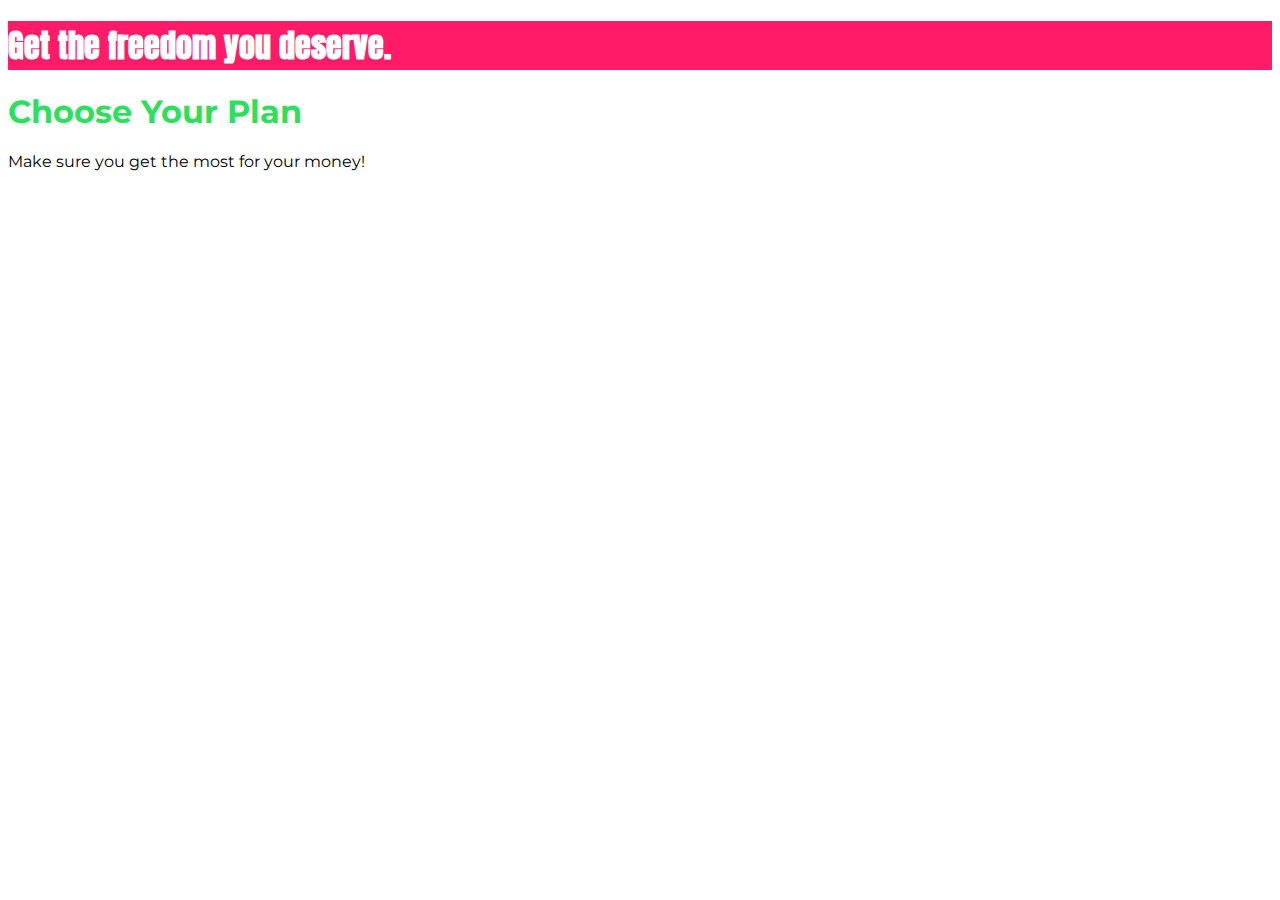
<file: basics-04-understanding-inheritance-finished/index.html>
<!DOCTYPE html>
<html lang="en">

<head>
    <meta charset="UTF-8">
    <meta http-equiv="X-UA-Compatible" content="ie=edge">
    <title>uHost</title>
    <link rel="shortcut icon" href="favicon.png">
    <link href="https://fonts.googleapis.com/css?family=Anton" rel="stylesheet">
    <link href="https://fonts.googleapis.com/css?family=Montserrat:400,700" rel="stylesheet">
    <link rel="stylesheet" href="main.css">
</head>

<body>
    <main>
        <section id="product-overview">
            <h1>Get the freedom you deserve.</h1>
        </section>
        <section id="plans">
            <h1 class="section-title">Choose Your Plan</h1>
            <p>Make sure you get the most for your money!</p>
        </section>
    </main>
</body>

</html>
</file>
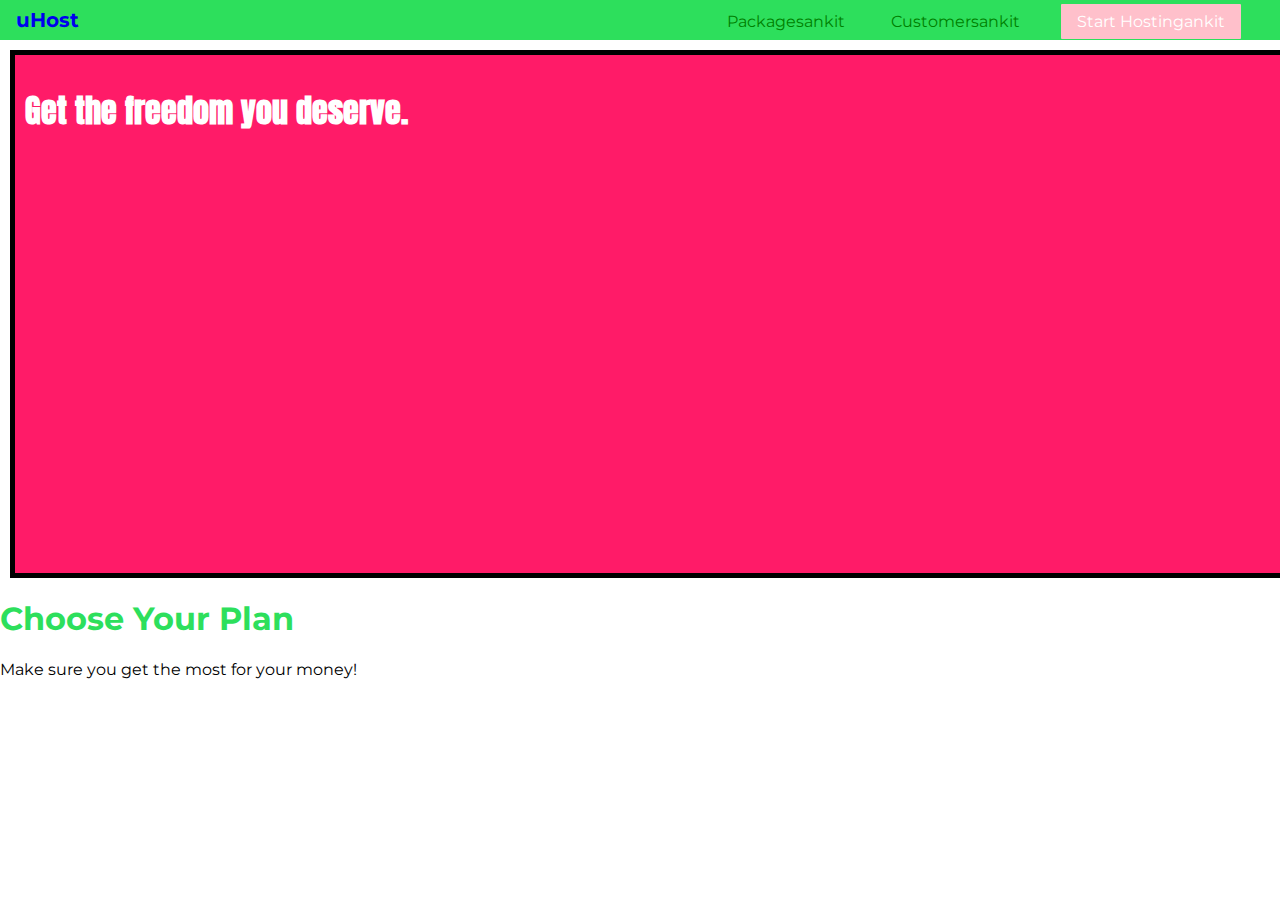
<file: diving-deeper-02-adding-the-header-starting-code/index.html>
<!DOCTYPE html>
<html lang="en">

<head>
    <meta charset="UTF-8">
    <meta http-equiv="X-UA-Compatible" content="ie=edge">
    <title>uHost</title>
    <link rel="shortcut icon" href="favicon.png">
    <link href="https://fonts.googleapis.com/css?family=Anton" rel="stylesheet">
    <link href="https://fonts.googleapis.com/css?family=Montserrat:400,700" rel="stylesheet">
    <link rel="stylesheet" href="main.css">
</head>

<body>
    <header class="main-header">
        <div class="main-image">
            <a href="index.html" class="main-header__brand">
                uHost
            </a>
        </div>
        <nav class="main-nav">
            <ul class="main-nav__items">
                <li class="main-nav__item"> 
                    <a href="packages/index.html">Packages</a>
                </li>
                <li class="main-nav__item">
                    <a href="customers/index.html">Customers</a>
                </li>
                <li class="main-nav__item main-nav__item--cta">
                    <a href="start-hosting/index.html">Start Hosting</a>
                </li>
            </ul>
        </nav>
        </header>
    <main>
        <section id="product-overview">
            <h1>Get the freedom you deserve.</h1>
        </section>
        <section id="plans">
            <h1 class="section-title">Choose Your Plan</h1>
            <p>Make sure you get the most for your money!</p>
        </section>
    </main>
</body>

</html>
</file>
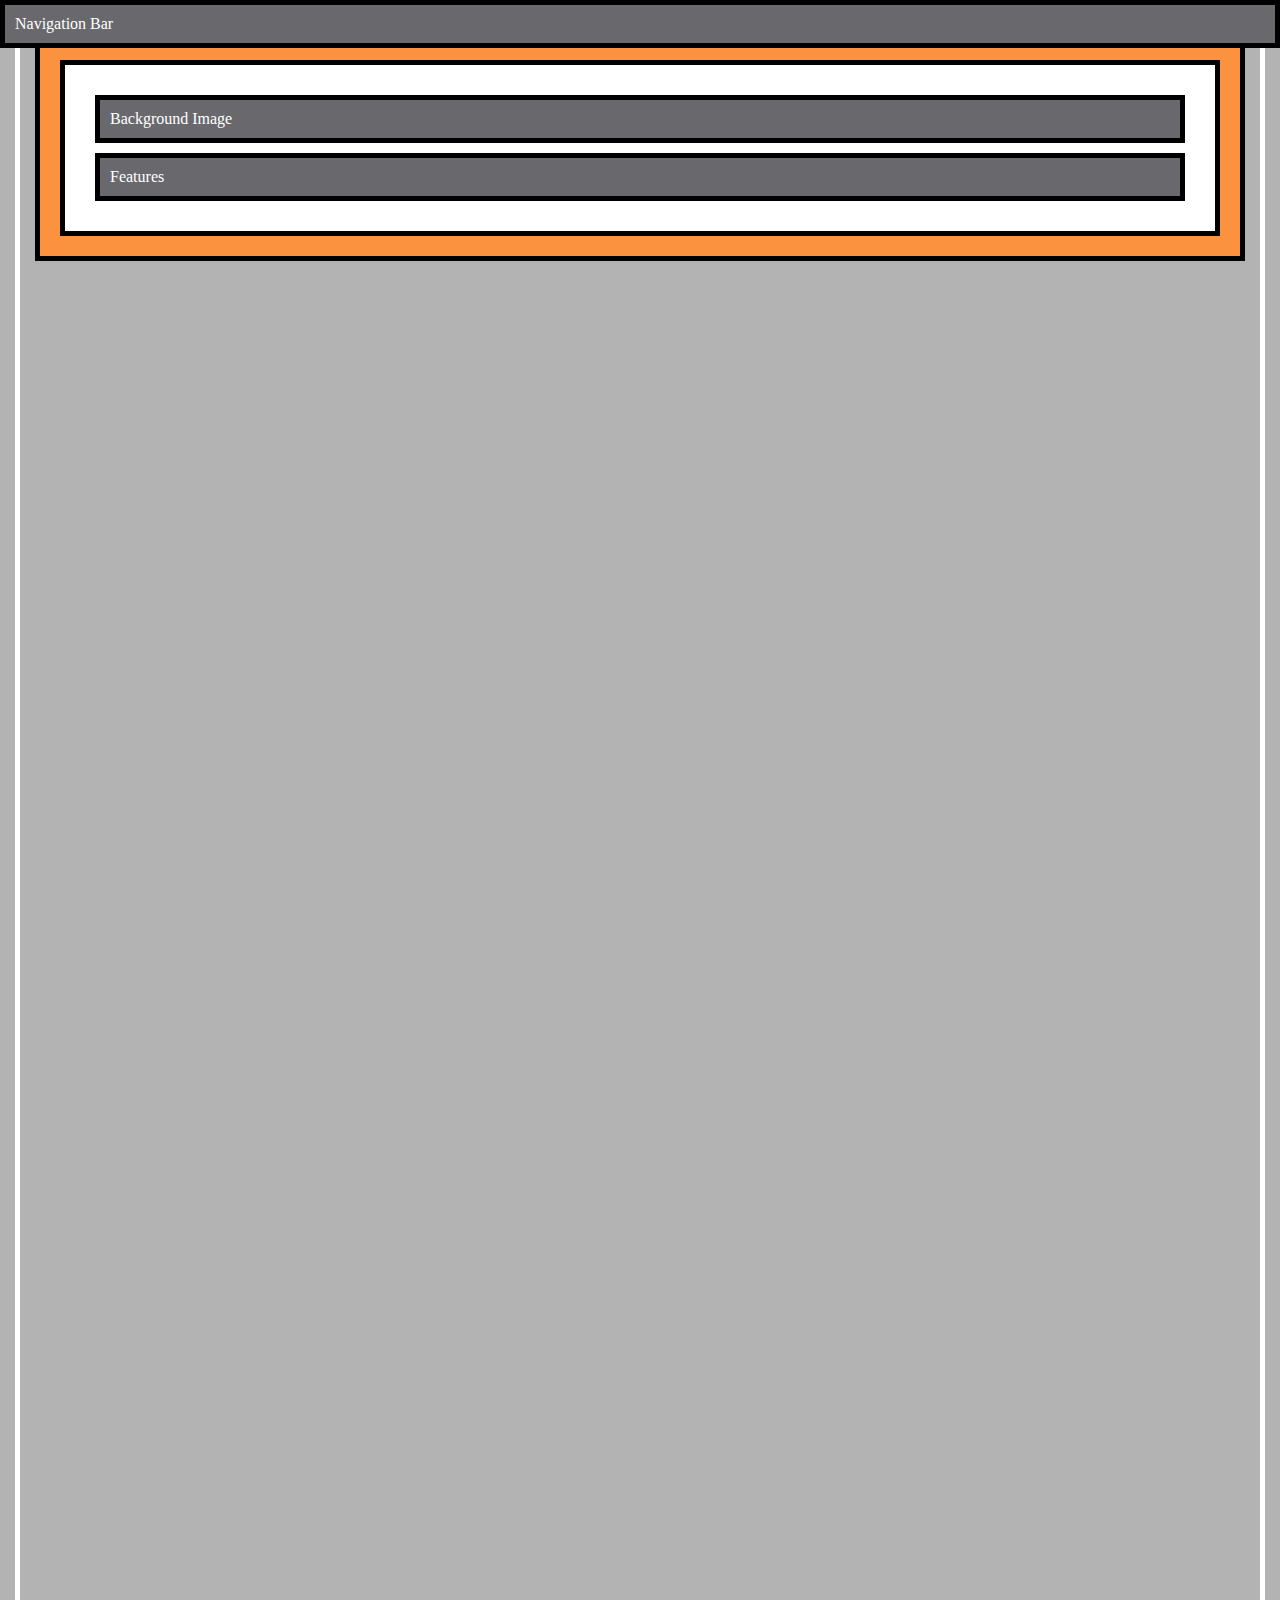
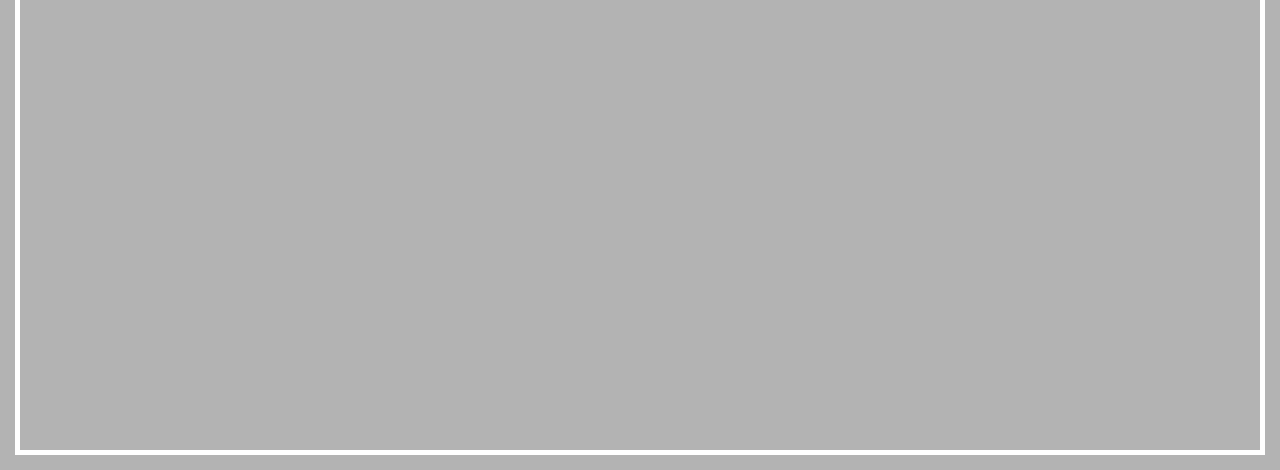
<file: position-02-working-with-fixed-starting-code/index.html>
<!DOCTYPE html>
<html lang="en">
    <head>
        <meta charset="UTF-8">
        <meta http-equiv="X-UA-Compatible" content="ie=edge">
        <link rel="stylesheet" href="main.css">
        <title>Position</title>
    </head>
    <body>
        <div class="parent">
            <div class="child-1">Navigation Bar</div>
            <div class="child-2">Background Image</div>
            <div class="child-3">Features</div>
        </div>
    </body>
</html>
</file>
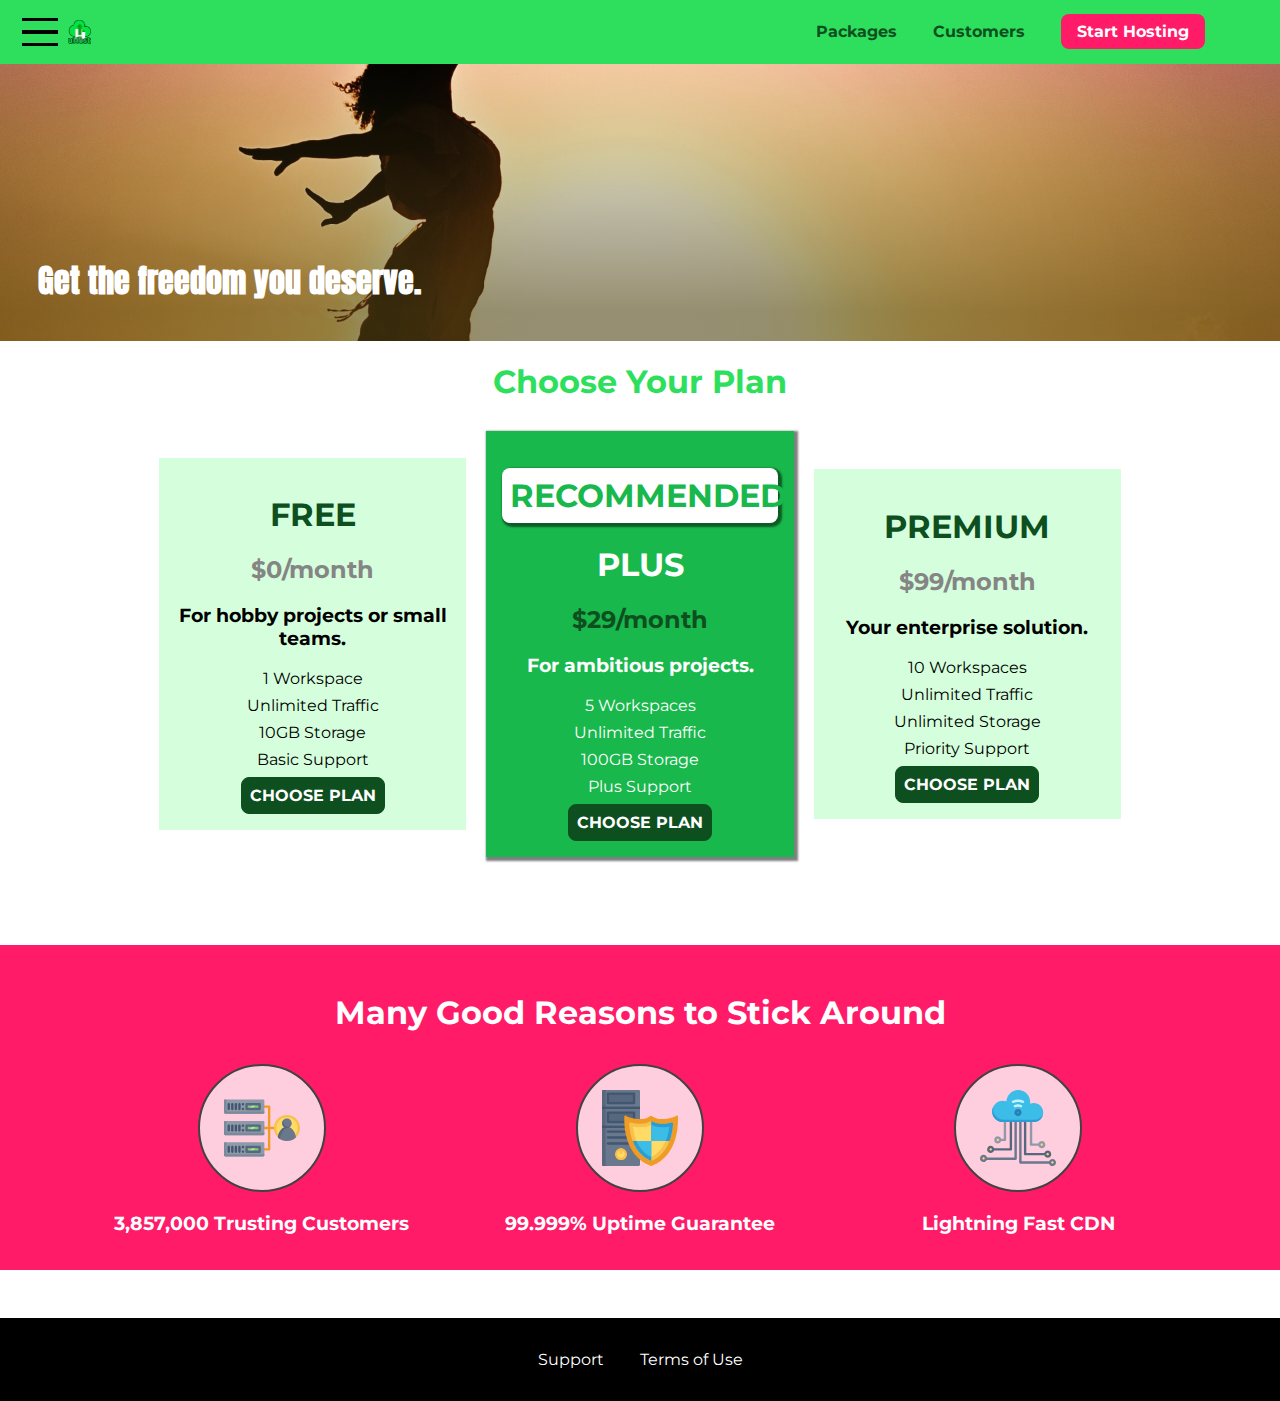
<file: responsive-02-understanding-the-viewport-metatag-finished/index.html>
<!DOCTYPE html>
<html lang="en">

<head>
    <meta charset="UTF-8">
    <meta http-equiv="X-UA-Compatible" content="ie=edge">
    <meta name="viewport" content="width=device-width, initial-scale=1.0">
    <title>uHost</title>
    <link rel="shortcut icon" href="favicon.png">
    <link href="https://fonts.googleapis.com/css?family=Anton" rel="stylesheet">
    <link href="https://fonts.googleapis.com/css?family=Montserrat:400,700" rel="stylesheet">
    <link rel="stylesheet" href="shared.css">
    <link rel="stylesheet" href="main.css">
</head>

<body>
    <div class="backdrop"></div>
    <div class="modal">
        <h1 class="modal__title">Do you want to continue?</h1>
        <div class="modal__actions">
            <a href="start-hosting/index.html" class="modal__action">Yes!</a>
            <button class="modal__action modal__action--negative" type="button">No!</button>
        </div>
    </div>
    <header class="main-header">
        <div>
            <button class="toggle-button">
                <span class="toggle-button__bar"></span>
                <span class="toggle-button__bar"></span>
                <span class="toggle-button__bar"></span>
            </button>
            <a href="index.html" class="main-header__brand">
                <img src="images/uhost-icon.png" alt="uHost - Your favorite hosting company">
            </a>
        </div>
        <nav class="main-nav">
            <ul class="main-nav__items">
                <li class="main-nav__item">
                    <a href="packages/index.html">Packages</a>
                </li>
                <li class="main-nav__item">
                    <a href="customers/index.html">Customers</a>
                </li>
                <li class="main-nav__item main-nav__item--cta">
                    <a href="start-hosting/index.html">Start Hosting</a>
                </li>
            </ul>
        </nav>
    </header>
    <nav class="mobile-nav">
        <ul class="mobile-nav__items">
            <li class="mobile-nav__item">
                <a href="packages/index.html">Packages</a>
            </li>
            <li class="mobile-nav__item">
                <a href="customers/index.html">Customers</a>
            </li>
            <li class="mobile-nav__item mobile-nav__item--cta">
                <a href="start-hosting/index.html">Start Hosting</a>
            </li>
        </ul>
    </nav>
    <main>
        <section id="product-overview">
            <h1>Get the freedom you deserve.</h1>
        </section>
        <section id="plans">
            <h1 class="section-title">Choose Your Plan</h1>
            <div class="plan__list">
                <article class="plan">
                    <h1 class="plan__title">FREE</h1>
                    <h2 class="plan__price">$0/month</h2>
                    <h3>For hobby projects or small teams.</h3>
                    <ul class="plan__features">
                        <li class="plan__feature">1 Workspace</li>
                        <li class="plan__feature">Unlimited Traffic</li>
                        <li class="plan__feature">10GB Storage</li>
                        <li class="plan__feature">Basic Support</li>
                    </ul>
                    <div>
                        <button class="button">CHOOSE PLAN</button>
                    </div>
                </article>
                <article class="plan plan--highlighted">
                    <h1 class="plan__annotation">RECOMMENDED</h1>
                    <h1 class="plan__title">PLUS</h1>
                    <h2 class="plan__price">$29/month</h2>
                    <h3>For ambitious projects.</h3>
                    <ul class="plan__features">
                        <li class="plan__feature">5 Workspaces</li>
                        <li class="plan__feature">Unlimited Traffic</li>
                        <li class="plan__feature">100GB Storage</li>
                        <li class="plan__feature">Plus Support</li>
                    </ul>
                    <div>
                        <button class="button">CHOOSE PLAN</button>
                    </div>
                </article>
                <article class="plan">
                    <h1 class="plan__title">PREMIUM</h1>
                    <h2 class="plan__price">$99/month</h2>
                    <h3>Your enterprise solution.</h3>
                    <ul class="plan__features">
                        <li class="plan__feature">10 Workspaces</li>
                        <li class="plan__feature">Unlimited Traffic</li>
                        <li class="plan__feature">Unlimited Storage</li>
                        <li class="plan__feature">Priority Support</li>
                    </ul>
                    <div>
                        <button class="button">CHOOSE PLAN</button>
                    </div>
                </article>
            </div>
        </section>
        <section id="key-features">
            <h1 class="section-title">Many Good Reasons to Stick Around</h1>
            <ul class="key-feature__list">
                <li class="key-feature">
                    <div class="key-feature__image">
                        <svg viewBox="0 0 512 512">
                            <path style="fill:#F09B24;" d="M344,248h-32V112c0-4.418-3.582-8-8-8h-40c-4.418,0-8,3.582-8,8s3.582,8,8,8h32v128h-32  c-4.418,0-8,3.582-8,8s3.582,8,8,8h32v128h-32c-4.418,0-8,3.582-8,8s3.582,8,8,8h40c4.418,0,8-3.582,8-8V264h32c4.418,0,8-3.582,8-8  S348.418,248,344,248z"
                            />
                            <path style="fill:#8E9AA9;" d="M264,64H8c-4.418,0-8,3.582-8,8v80c0,4.418,3.582,8,8,8h256c4.418,0,8-3.582,8-8V72  C272,67.582,268.418,64,264,64z"
                            />
                            <path style="fill:#7C899B;" d="M24,144c-4.418,0-8-3.582-8-8V64H8c-4.418,0-8,3.582-8,8v80c0,4.418,3.582,8,8,8h256  c4.418,0,8-3.582,8-8v-8H24z"
                            />
                            <rect x="152" y="96" style="fill:#B8E3A8;" width="88" height="32" />
                            <g>
                                <polygon style="fill:#7EC97D;" points="152,96 152,128 166,128 198,96  " />
                                <polygon style="fill:#7EC97D;" points="220,96 188,128 240,128 240,96  " />
                            </g>
                            <path style="fill:#56677E;" d="M240,136h-88c-4.418,0-8-3.582-8-8V96c0-4.418,3.582-8,8-8h88c4.418,0,8,3.582,8,8v32  C248,132.418,244.418,136,240,136z M160,120h72v-16h-72V120z"
                            />
                            <g>
                                <path style="fill:#435670;" d="M32,136c-4.418,0-8-3.582-8-8V96c0-4.418,3.582-8,8-8s8,3.582,8,8v32C40,132.418,36.418,136,32,136z   "
                                />
                                <path style="fill:#435670;" d="M56,136c-4.418,0-8-3.582-8-8V96c0-4.418,3.582-8,8-8s8,3.582,8,8v32C64,132.418,60.418,136,56,136z   "
                                />
                                <path style="fill:#435670;" d="M80,136c-4.418,0-8-3.582-8-8V96c0-4.418,3.582-8,8-8s8,3.582,8,8v32C88,132.418,84.418,136,80,136z   "
                                />
                                <path style="fill:#435670;" d="M104,136c-4.418,0-8-3.582-8-8V96c0-4.418,3.582-8,8-8s8,3.582,8,8v32   C112,132.418,108.418,136,104,136z"
                                />
                                <path style="fill:#435670;" d="M128,105c-4.418,0-8-3.582-8-8v-1c0-4.418,3.582-8,8-8s8,3.582,8,8v1   C136,101.418,132.418,105,128,105z"
                                />
                                <path style="fill:#435670;" d="M128,136c-4.418,0-8-3.582-8-8v-1c0-4.418,3.582-8,8-8s8,3.582,8,8v1   C136,132.418,132.418,136,128,136z"
                                />
                            </g>
                            <path style="fill:#8E9AA9;" d="M264,208H8c-4.418,0-8,3.582-8,8v80c0,4.418,3.582,8,8,8h256c4.418,0,8-3.582,8-8v-80  C272,211.582,268.418,208,264,208z"
                            />
                            <path style="fill:#7C899B;" d="M24,288c-4.418,0-8-3.582-8-8v-72H8c-4.418,0-8,3.582-8,8v80c0,4.418,3.582,8,8,8h256  c4.418,0,8-3.582,8-8v-8H24z"
                            />
                            <rect x="152" y="240" style="fill:#B8E3A8;" width="88" height="32" />
                            <g>
                                <polygon style="fill:#7EC97D;" points="152,240 152,272 166,272 198,240  " />
                                <polygon style="fill:#7EC97D;" points="220,240 188,272 240,272 240,240  " />
                            </g>
                            <path style="fill:#56677E;" d="M240,280h-88c-4.418,0-8-3.582-8-8v-32c0-4.418,3.582-8,8-8h88c4.418,0,8,3.582,8,8v32  C248,276.418,244.418,280,240,280z M160,264h72v-16h-72V264z"
                            />
                            <g>
                                <path style="fill:#435670;" d="M32,280c-4.418,0-8-3.582-8-8v-32c0-4.418,3.582-8,8-8s8,3.582,8,8v32C40,276.418,36.418,280,32,280   z"
                                />
                                <path style="fill:#435670;" d="M56,280c-4.418,0-8-3.582-8-8v-32c0-4.418,3.582-8,8-8s8,3.582,8,8v32C64,276.418,60.418,280,56,280   z"
                                />
                                <path style="fill:#435670;" d="M80,280c-4.418,0-8-3.582-8-8v-32c0-4.418,3.582-8,8-8s8,3.582,8,8v32C88,276.418,84.418,280,80,280   z"
                                />
                                <path style="fill:#435670;" d="M104,280c-4.418,0-8-3.582-8-8v-32c0-4.418,3.582-8,8-8s8,3.582,8,8v32   C112,276.418,108.418,280,104,280z"
                                />
                                <path style="fill:#435670;" d="M128,249c-4.418,0-8-3.582-8-8v-1c0-4.418,3.582-8,8-8s8,3.582,8,8v1   C136,245.418,132.418,249,128,249z"
                                />
                                <path style="fill:#435670;" d="M128,280c-4.418,0-8-3.582-8-8v-1c0-4.418,3.582-8,8-8s8,3.582,8,8v1   C136,276.418,132.418,280,128,280z"
                                />
                            </g>
                            <path style="fill:#8E9AA9;" d="M264,352H8c-4.418,0-8,3.582-8,8v80c0,4.418,3.582,8,8,8h256c4.418,0,8-3.582,8-8v-80  C272,355.582,268.418,352,264,352z"
                            />
                            <path style="fill:#7C899B;" d="M24,432c-4.418,0-8-3.582-8-8v-72H8c-4.418,0-8,3.582-8,8v80c0,4.418,3.582,8,8,8h256  c4.418,0,8-3.582,8-8v-8H24z"
                            />
                            <rect x="152" y="384" style="fill:#B8E3A8;" width="88" height="32" />
                            <g>
                                <polygon style="fill:#7EC97D;" points="152,384 152,416 166,416 198,384  " />
                                <polygon style="fill:#7EC97D;" points="220,384 188,416 240,416 240,384  " />
                            </g>
                            <path style="fill:#56677E;" d="M240,424h-88c-4.418,0-8-3.582-8-8v-32c0-4.418,3.582-8,8-8h88c4.418,0,8,3.582,8,8v32  C248,420.418,244.418,424,240,424z M160,408h72v-16h-72V408z"
                            />
                            <g>
                                <path style="fill:#435670;" d="M32,424c-4.418,0-8-3.582-8-8v-32c0-4.418,3.582-8,8-8s8,3.582,8,8v32C40,420.418,36.418,424,32,424   z"
                                />
                                <path style="fill:#435670;" d="M56,424c-4.418,0-8-3.582-8-8v-32c0-4.418,3.582-8,8-8s8,3.582,8,8v32C64,420.418,60.418,424,56,424   z"
                                />
                                <path style="fill:#435670;" d="M80,424c-4.418,0-8-3.582-8-8v-32c0-4.418,3.582-8,8-8s8,3.582,8,8v32C88,420.418,84.418,424,80,424   z"
                                />
                                <path style="fill:#435670;" d="M104,424c-4.418,0-8-3.582-8-8v-32c0-4.418,3.582-8,8-8s8,3.582,8,8v32   C112,420.418,108.418,424,104,424z"
                                />
                                <path style="fill:#435670;" d="M128,393c-4.418,0-8-3.582-8-8v-1c0-4.418,3.582-8,8-8s8,3.582,8,8v1   C136,389.418,132.418,393,128,393z"
                                />
                                <path style="fill:#435670;" d="M128,424c-4.418,0-8-3.582-8-8v-1c0-4.418,3.582-8,8-8s8,3.582,8,8v1   C136,420.418,132.418,424,128,424z"
                                />
                            </g>
                            <path style="fill:#F7C14D;" d="M424,168c-48.523,0-88,39.477-88,88s39.477,88,88,88s88-39.477,88-88S472.523,168,424,168z" />
                            <path style="fill:#FFDB66;" d="M424,184c-39.701,0-72,32.299-72,72s32.299,72,72,72s72-32.299,72-72S463.701,184,424,184z" />
                            <path style="fill:#69788D;" d="M484.893,314.16C476.393,274.588,451.922,248,424,248s-52.393,26.588-60.893,66.16  c-0.605,2.82,0.354,5.749,2.511,7.664C381.731,336.124,402.465,344,424,344s42.269-7.876,58.381-22.176  C484.539,319.909,485.498,316.98,484.893,314.16z"
                            />
                            <path style="fill:#56677E;" d="M434.053,249.171C430.768,248.403,427.411,248,424,248c-27.922,0-52.393,26.588-60.893,66.16  c-0.605,2.82,0.354,5.749,2.511,7.664c3.383,3.002,6.979,5.703,10.734,8.125C384.904,286.243,407.373,255.378,434.053,249.171z"
                            />
                            <path style="fill:#69788D;" d="M424,192c-17.645,0-32,14.355-32,32s14.355,32,32,32s32-14.355,32-32S441.645,192,424,192z" />
                            <path style="fill:#56677E;" d="M432,248c-17.645,0-32-14.355-32-32c0-6.783,2.128-13.076,5.742-18.258  C397.444,203.53,392,213.138,392,224c0,17.645,14.355,32,32,32c10.862,0,20.471-5.444,26.258-13.742  C445.076,245.872,438.783,248,432,248z"
                            />

                        </svg>
                    </div>
                    <p class="key-feature__description">3,857,000 Trusting Customers</p>
                </li>
                <li class="key-feature">
                    <div class="key-feature__image">
                        <svg viewBox="0 0 512 512">
                            <path style="fill:#69788D;" d="M248,0H8C3.582,0,0,3.582,0,8v496c0,4.418,3.582,8,8,8h240c4.418,0,8-3.582,8-8V8  C256,3.582,252.418,0,248,0z"
                            />
                            <path style="fill:#56677E;" d="M24,504V8c0-4.418,3.582-8,8-8H8C3.582,0,0,3.582,0,8v496c0,4.418,3.582,8,8,8h24  C27.582,512,24,508.418,24,504z"
                            />
                            <g>
                                <rect x="0" y="112" style="fill:#435670;" width="256" height="16" />
                                <rect x="0" y="240" style="fill:#435670;" width="256" height="16" />
                            </g>
                            <path style="fill:#F7C14D;" d="M128,392c-22.056,0-40,17.944-40,40s17.944,40,40,40s40-17.944,40-40S150.056,392,128,392z" />
                            <path style="fill:#FFDB66;" d="M128,408c-13.233,0-24,10.767-24,24s10.767,24,24,24s24-10.767,24-24S141.233,408,128,408z" />
                            <path style="fill:#F7C14D;" d="M128,392c-2.739,0-5.414,0.278-8,0.805V424c0,4.418,3.582,8,8,8c4.418,0,8-3.582,8-8v-31.195  C133.414,392.278,130.739,392,128,392z"
                            />
                            <g>
                                <path style="fill:#435670;" d="M216,288H40c-4.418,0-8-3.582-8-8s3.582-8,8-8h176c4.418,0,8,3.582,8,8S220.418,288,216,288z"
                                />
                                <path style="fill:#435670;" d="M216,328H40c-4.418,0-8-3.582-8-8s3.582-8,8-8h176c4.418,0,8,3.582,8,8S220.418,328,216,328z"
                                />
                                <path style="fill:#435670;" d="M216,368H40c-4.418,0-8-3.582-8-8s3.582-8,8-8h176c4.418,0,8,3.582,8,8S220.418,368,216,368z"
                                />
                                <path style="fill:#435670;" d="M216,16H40c-4.418,0-8,3.582-8,8v64c0,4.418,3.582,8,8,8h176c4.418,0,8-3.582,8-8V24   C224,19.582,220.418,16,216,16z"
                                />
                            </g>
                            <rect x="48" y="32" style="fill:#56677E;" width="160" height="48" />
                            <path style="fill:#435670;" d="M216,144H40c-4.418,0-8,3.582-8,8v64c0,4.418,3.582,8,8,8h176c4.418,0,8-3.582,8-8v-64  C224,147.582,220.418,144,216,144z"
                            />
                            <rect x="48" y="160" style="fill:#56677E;" width="160" height="48" />
                            <path style="fill:#F09B24;" d="M511.747,180.237c-0.194-6.537-8.107-10.107-13.135-5.894c-5.6,4.693-42.904,21.282-98.514,21.282  c-33.45,0-64.625-20.999-64.929-21.206c-2.9-1.991-6.764-1.85-9.512,0.346c-2.677,2.135-27.201,20.86-63.793,20.86  c-55.607,0-92.914-16.589-98.515-21.282c-5.028-4.211-12.941-0.645-13.135,5.894c-1.634,54.834,4.655,105.941,18.693,151.903  c12.096,39.604,29.759,74.047,52.497,102.373c27.538,34.304,62.743,59.882,104.66,76.045c3.069,1.918,6.757,1.921,9.83,0  c41.917-16.163,77.122-41.741,104.66-76.045c22.738-28.326,40.401-62.77,52.497-102.373  C507.092,286.179,513.381,235.071,511.747,180.237z"
                            />
                            <path style="fill:#F7C14D;" d="M476.21,221.226c-1.953-1.631-4.568-2.235-7.036-1.628c-21.686,5.327-44.926,8.028-69.075,8.028  c-25.926,0-49.633-8.975-64.955-16.504c-2.307-1.134-5.016-1.091-7.284,0.116c-14.059,7.477-36.919,16.388-65.994,16.388  c-24.153,0-47.394-2.701-69.075-8.028c-5.155-1.268-10.221,2.966-9.894,8.261c2.077,33.693,7.668,65.635,16.616,94.935  c22.774,74.565,66.139,126.334,128.888,153.868c2.032,0.891,4.397,0.891,6.43,0c61.777-27.107,104.716-78.876,127.62-153.868  c8.948-29.3,14.539-61.241,16.616-94.935C479.224,225.319,478.163,222.856,476.21,221.226z"
                            />
                            <path style="fill:#FFDB66;" d="M331.609,451.727c-52.604-25.289-89.304-70.987-109.144-135.944  c-6.532-21.39-11.162-44.336-13.82-68.447c17.133,2.852,34.952,4.291,53.22,4.291c29.394,0,53.376-7.793,69.978-15.561  c17.44,7.736,41.656,15.561,68.256,15.561c18.267,0,36.085-1.439,53.219-4.291c-2.659,24.112-7.288,47.06-13.82,68.448  C419.545,381.108,383.27,426.805,331.609,451.727z"
                            />
                            <g>
                                <path style="fill:#2C9DD4;" d="M479.066,227.858c0.157-2.539-0.903-5.002-2.856-6.633s-4.568-2.235-7.036-1.628   c-21.686,5.327-44.926,8.028-69.075,8.028c-25.926,0-49.633-8.975-64.955-16.504c-1.057-0.52-2.2-0.78-3.345-0.806l-0.072,133.351   h123.601c2.556-6.746,4.933-13.702,7.123-20.874C471.398,293.493,476.989,261.552,479.066,227.858z"
                                />
                                <path style="fill:#2C9DD4;" d="M206.658,343.667c24.153,63.42,65.028,108.108,121.743,132.995c1.031,0.452,2.147,0.673,3.263,0.666   l0.063-133.661H206.658z"
                                />
                            </g>
                            <g>
                                <path style="fill:#3CBDE8;" d="M439.497,315.783c6.532-21.389,11.161-44.336,13.82-68.448c-17.134,2.852-34.952,4.291-53.219,4.291   c-26.6,0-50.815-7.824-68.256-15.561l-0.116,107.601h97.758C433.179,334.807,436.524,325.518,439.497,315.783z"
                                />
                                <path style="fill:#3CBDE8;" d="M232.523,343.667c21.144,50.298,54.363,86.56,99.087,108.06l0.117-108.06H232.523z" />
                            </g>
                        </svg>
                    </div>
                    <p class="key-feature__description">99.999% Uptime Guarantee</p>
                </li>
                <li class="key-feature">
                    <div class="key-feature__image">
                        <svg viewBox="0 0 512 512">
                            <path style="fill:#8E9AA9;" d="M168,200c-4.418,0-8,3.582-8,8v120h-17.376c-3.302-9.311-12.194-16-22.624-16  c-13.234,0-24,10.767-24,24s10.766,24,24,24c10.429,0,19.321-6.689,22.624-16H168c4.418,0,8-3.582,8-8V208  C176,203.582,172.418,200,168,200z"
                            />
                            <path style="fill:#FFDB66;" d="M120,328c-4.411,0-8,3.589-8,8s3.589,8,8,8s8-3.589,8-8S124.411,328,120,328z" />
                            <path style="fill:#56677E;" d="M208,200c-4.418,0-8,3.582-8,8v184H94.624C91.322,382.689,82.43,376,72,376  c-13.234,0-24,10.767-24,24s10.766,24,24,24c10.429,0,19.321-6.689,22.624-16H208c4.418,0,8-3.582,8-8V208  C216,203.582,212.418,200,208,200z"
                            />
                            <path style="fill:#FFDB66;" d="M72,392c-4.411,0-8,3.589-8,8s3.589,8,8,8s8-3.589,8-8S76.411,392,72,392z" />
                            <path style="fill:#69788D;" d="M240,208c-4.418,0-8,3.582-8,8v239H47.24c-2.671-10.34-12.078-18-23.24-18c-13.234,0-24,10.767-24,24  s10.766,24,24,24c9.666,0,18.009-5.747,21.809-14H240c4.418,0,8-3.582,8-8V216C248,211.582,244.418,208,240,208z"
                            />
                            <path style="fill:#FFDB66;" d="M24,453c-4.411,0-8,3.589-8,8s3.589,8,8,8s8-3.589,8-8S28.411,453,24,453z" />
                            <path style="fill:#69788D;" d="M488,464c-10.429,0-19.321,6.689-22.624,16H280V208c0-4.418-3.582-8-8-8s-8,3.582-8,8v280  c0,4.418,3.582,8,8,8h193.376c3.302,9.311,12.194,16,22.624,16c13.234,0,24-10.767,24-24S501.234,464,488,464z"
                            />
                            <path style="fill:#FFDB66;" d="M488,480c-4.411,0-8,3.589-8,8s3.589,8,8,8s8-3.589,8-8S492.411,480,488,480z" />
                            <path style="fill:#56677E;" d="M456,408c-10.429,0-19.321,6.689-22.624,16H312V208c0-4.418-3.582-8-8-8s-8,3.582-8,8v224  c0,4.418,3.582,8,8,8h129.376c3.302,9.311,12.194,16,22.624,16c13.234,0,24-10.767,24-24S469.234,408,456,408z"
                            />
                            <path style="fill:#FFDB66;" d="M456,424c-4.411,0-8,3.589-8,8s3.589,8,8,8s8-3.589,8-8S460.411,424,456,424z" />
                            <path style="fill:#8E9AA9;" d="M416,344c-10.429,0-19.321,6.689-22.624,16H352V208c0-4.418-3.582-8-8-8s-8,3.582-8,8v160  c0,4.418,3.582,8,8,8h49.376c3.302,9.311,12.194,16,22.624,16c13.234,0,24-10.767,24-24S429.234,344,416,344z"
                            />
                            <path style="fill:#FFDB66;" d="M416,360c-4.411,0-8,3.589-8,8s3.589,8,8,8s8-3.589,8-8S420.411,360,416,360z" />
                            <path style="fill:#3CBDE8;" d="M362,88c-8.741,0-17.231,1.751-25.06,5.085C337.646,88.797,338,84.43,338,80  c0-44.112-35.888-80-80-80c-42.823,0-77.895,33.816-79.909,76.149C170.393,73.415,162.244,72,154,72c-39.701,0-72,32.299-72,72  s32.299,72,72,72h208c35.29,0,64-28.71,64-64S397.29,88,362,88z"
                            />
                            <path style="fill:#2C9DD4;" d="M368,200H160c-39.701,0-72-32.299-72-72c0-5.863,0.721-11.559,2.05-17.019  C84.918,120.88,82,132.102,82,144c0,39.701,32.299,72,72,72h208c30.389,0,55.88-21.296,62.379-49.743  C413.565,186.327,392.352,200,368,200z"
                            />
                            <path style="fill:#2A7DB5;" d="M256,128c-13.234,0-24,10.767-24,24s10.766,24,24,24c13.233,0,24-10.767,24-24S269.233,128,256,128z"
                            />
                            <path style="fill:#2C9DD4;" d="M256,144c-4.411,0-8,3.589-8,8s3.589,8,8,8c4.411,0,8-3.589,8-8S260.411,144,256,144z" />
                            <g>
                                <path style="fill:#C5F1FA;" d="M221.755,87.695c-2.994,0-5.864-1.688-7.233-4.572c-1.894-3.991-0.194-8.763,3.798-10.657   C230.157,66.849,242.834,64,256,64c13.166,0,25.844,2.849,37.68,8.466c3.992,1.895,5.692,6.666,3.798,10.657   s-6.666,5.692-10.657,3.798C277.144,82.328,266.774,80,256,80c-10.774,0-21.144,2.328-30.821,6.921   C224.072,87.446,222.904,87.695,221.755,87.695z"
                                />
                                <path style="fill:#C5F1FA;" d="M276.545,116.618c-1.148,0-2.316-0.249-3.424-0.774C267.745,113.293,261.985,112,256,112   c-5.985,0-11.745,1.293-17.121,3.844c-3.991,1.895-8.763,0.192-10.657-3.798c-1.894-3.992-0.193-8.764,3.798-10.657   C239.557,97.813,247.625,96,256,96c8.376,0,16.444,1.813,23.98,5.389c3.991,1.894,5.692,6.665,3.798,10.657   C282.41,114.93,279.539,116.618,276.545,116.618z"
                                />
                            </g>

                        </svg>
                    </div>
                    <p class="key-feature__description">Lightning Fast CDN</p>
                </li>
            </ul>
        </section>
    </main>
    <footer class="main-footer">
        <nav>
            <ul class="main-footer__links">
                <li class="main-footer__link">
                    <a href="#">Support</a>
                </li>
                <li class="main-footer__link">
                    <a href="#">Terms of Use</a>
                </li>
            </ul>
        </nav>
    </footer>
    <script src="shared.js"></script>
</body>

</html>
</file>
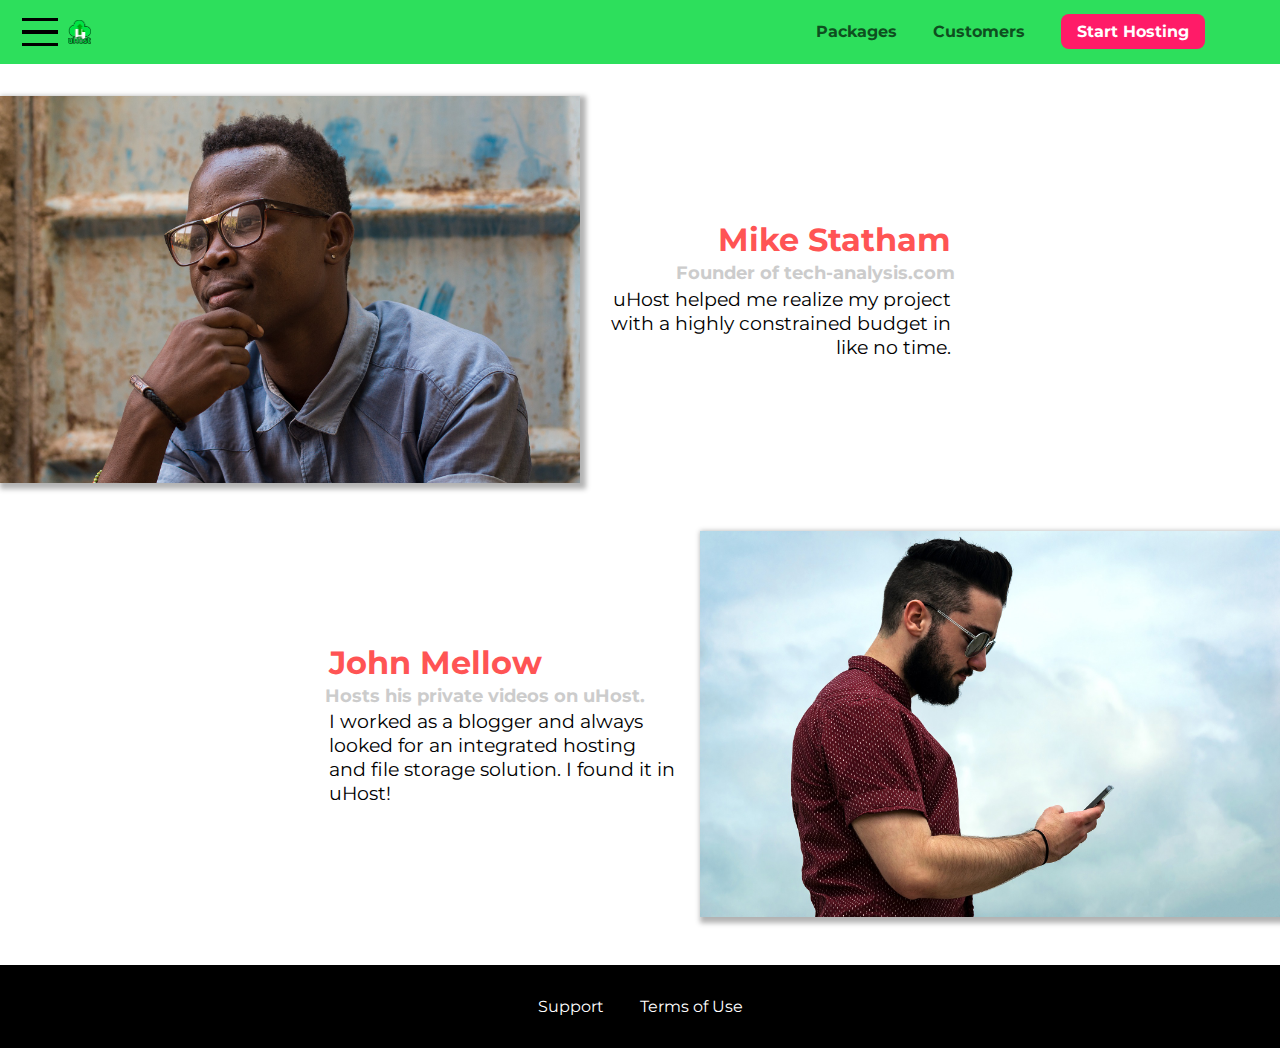
<file: responsive-02-understanding-the-viewport-metatag-finished/customers/index.html>
<!DOCTYPE html>
<html lang="en">

<head>
    <meta charset="UTF-8">
    <meta name="viewport" content="width=device-width, initial-scale=1.0">
    <meta http-equiv="X-UA-Compatible" content="ie=edge">
    <title>uHost Customers</title>
    <link rel="shortcut icon" href="../favicon.png">
    <link href="https://fonts.googleapis.com/css?family=Anton|Montserrat:400,700" rel="stylesheet">
    <link rel="stylesheet" href="../shared.css">
    <link rel="stylesheet" href="customers.css">
</head>

<body>
    <div class="backdrop"></div>
    <header class="main-header">
        <div>
            <button class="toggle-button">
                <span class="toggle-button__bar"></span>
                <span class="toggle-button__bar"></span>
                <span class="toggle-button__bar"></span>
            </button>
            <a href="../index.html" class="main-header__brand">
                <img src="../images/uhost-icon.png" alt="uHost - Your favorite hosting company">
            </a>
        </div>
        <nav class="main-nav">
            <ul class="main-nav__items">
                <li class="main-nav__item">
                    <a href="../packages/index.html">Packages</a>
                </li>
                <li class="main-nav__item">
                    <a href="index.html">Customers</a>
                </li>
                <li class="main-nav__item main-nav__item--cta">
                    <a href="start-hosting/index.html">Start Hosting</a>
                </li>
            </ul>
        </nav>
    </header>
    <nav class="mobile-nav">
        <ul class="mobile-nav__items">
            <li class="mobile-nav__item">
                <a href="../packages/index.html">Packages</a>
            </li>
            <li class="mobile-nav__item">
                <a href="index.html">Customers</a>
            </li>
            <li class="mobile-nav__item mobile-nav__item--cta">
                <a href="../start-hosting/index.html">Start Hosting</a>
            </li>
        </ul>
    </nav>
    <main>
        <div>
            <div class="testimonial" id="customer-1">
                <div class="testimonial__image-container">
                    <img src="../images/customer-1.jpg" alt="Mike Statham - Customer" class="testimonial__image">
                </div>
                <div class="testimonial__info">
                    <h1 class="testimonial__name">Mike Statham</h1>
                    <h2 class="testimonial__subtitle">Founder of
                        <a href="tech-analysis.com">tech-analysis.com</a>
                    </h2>
                    <p class="testimonial__text">uHost helped me realize my project with a highly constrained budget in like no time.</p>
                </div>
            </div>
            <div class="testimonial" id="customer-2">

                <div class="testimonial__info">
                    <h1 class="testimonial__name">John Mellow</h1>
                    <h2 class="testimonial__subtitle">Hosts his private videos on uHost.
                    </h2>
                    <p class="testimonial__text">I worked as a blogger and always looked for an integrated hosting and file storage solution. I found
                        it in uHost!
                    </p>
                </div>
                <div class="testimonial__image-container">
                    <img src="../images/customer-2.jpg" alt="John Mellow - Customer" class="testimonial__image">
                </div>
            </div>
        </div>
    </main>
    <footer class="main-footer">
        <nav>
            <ul class="main-footer__links">
                <li class="main-footer__link">
                    <a href="#">Support</a>
                </li>
                <li class="main-footer__link">
                    <a href="#">Terms of Use</a>
                </li>
            </ul>
        </nav>
    </footer>
    <script src="../shared.js"></script>
</body>

</html>
</file>
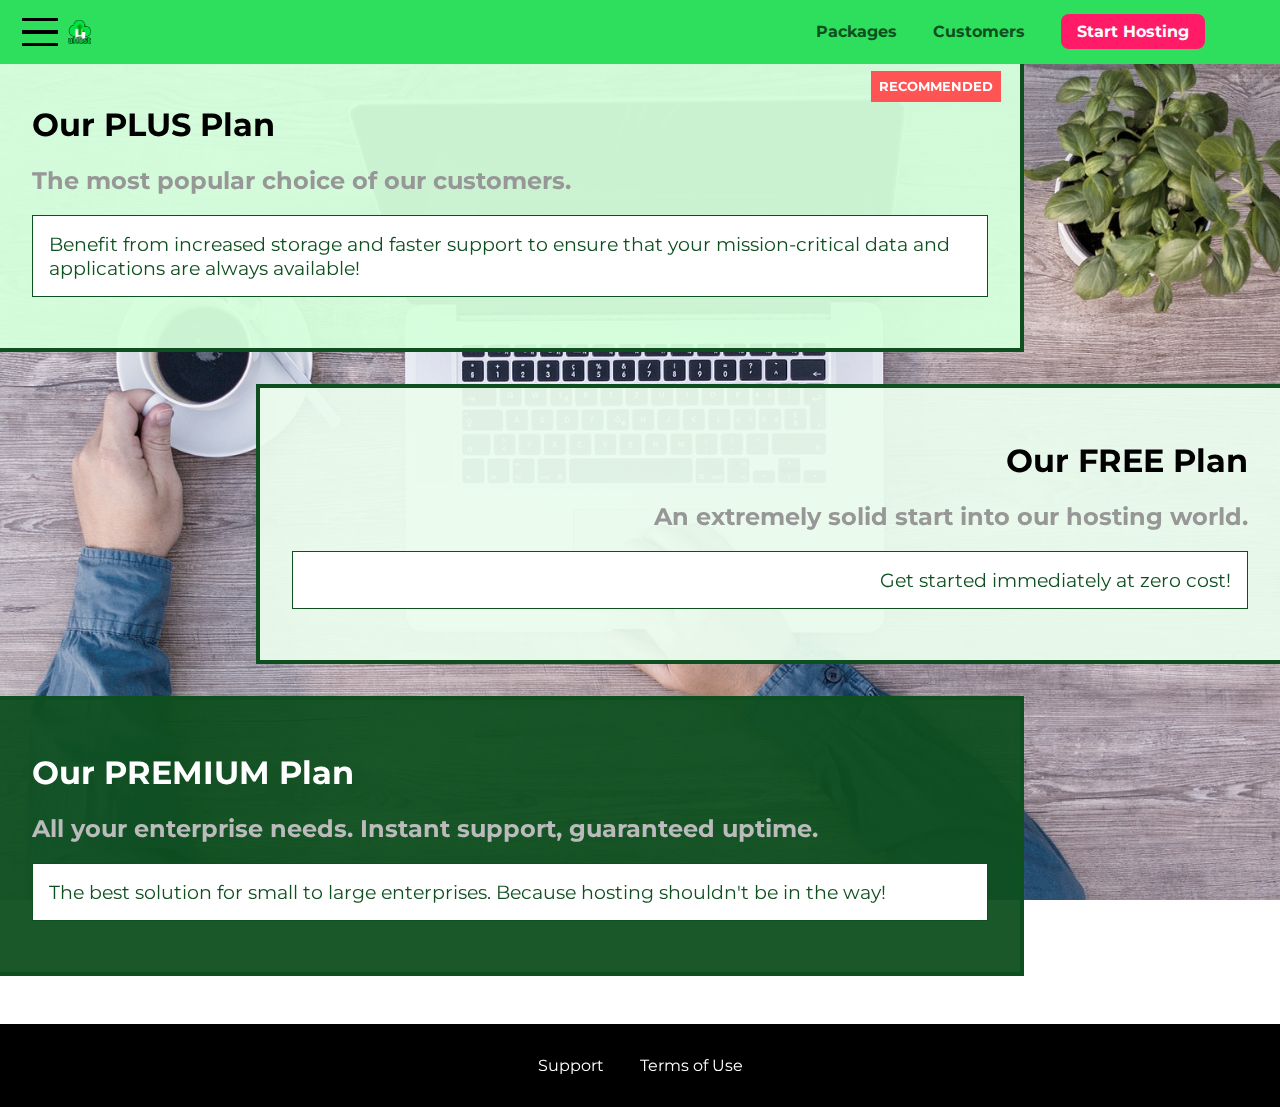
<file: responsive-02-understanding-the-viewport-metatag-finished/packages/index.html>
<!DOCTYPE html>
<html lang="en">

<head>
    <meta charset="UTF-8">
    <meta http-equiv="X-UA-Compatible" content="ie=edge">
    <title>uHost</title>
    <link rel="shortcut icon" href="../favicon.png">
    <link href="https://fonts.googleapis.com/css?family=Montserrat:400,700" rel="stylesheet">
    <link rel="stylesheet" href="../shared.css">
    <link rel="stylesheet" href="packages.css">
</head>

<body>
    <div class="backdrop"></div>
    <div class="background"></div>
    <header class="main-header">
        <div>
            <button class="toggle-button">
                <span class="toggle-button__bar"></span>
                <span class="toggle-button__bar"></span>
                <span class="toggle-button__bar"></span>
            </button>
            <a href="../index.html" class="main-header__brand">
                <img src="../images/uhost-icon.png" alt="uHost - Your favorite hosting company">
            </a>
        </div>
        <nav class="main-nav">
            <ul class="main-nav__items">
                <li class="main-nav__item">
                    <a href="index.html">Packages</a>
                </li>
                <li class="main-nav__item">
                    <a href="../customers/index.html">Customers</a>
                </li>
                <li class="main-nav__item main-nav__item--cta">
                    <a href="../start-hosting/index.html">Start Hosting</a>
                </li>
            </ul>
        </nav>
    </header>
    <nav class="mobile-nav">
        <ul class="mobile-nav__items">
            <li class="mobile-nav__item">
                <a href="index.html">Packages</a>
            </li>
            <li class="mobile-nav__item">
                <a href="../customers/index.html">Customers</a>
            </li>
            <li class="mobile-nav__item mobile-nav__item--cta">
                <a href="../start-hosting/index.html">Start Hosting</a>
            </li>
        </ul>
    </nav>
    <main>
        <section class="package" id="plus">
            <a href="#">
                <h1 class="package__title">Our PLUS Plan</h1>
                <h2 class="package__badge">RECOMMENDED</h2>
                <h2 class="package__subtitle">The most popular choice of our customers.</h2>
                <p class="package__info">Benefit from increased storage and faster support to ensure that your mission-critical data and applications
                    are always available!</p>
            </a>
        </section>
        <section class="package" id="free">
            <a href="#">
                <h1 class="package__title">Our FREE Plan</h1>
                <h2 class="package__subtitle">An extremely solid start into our hosting world.</h2>
                <p class="package__info">Get started immediately at zero cost!</p>
            </a>
        </section>
        <div class="clearfix"></div>
        <section class="package" id="premium">
            <a href="#">
                <h1 class="package__title">Our PREMIUM Plan</h1>
                <h2 class="package__subtitle">All your enterprise needs. Instant support, guaranteed uptime. </h2>
                <p class="package__info">The best solution for small to large enterprises. Because hosting shouldn't be in the way!</p>
            </a>
        </section>
    </main>
    <footer class="main-footer">
        <nav>
            <ul class="main-footer__links">
                <li class="main-footer__link">
                    <a href="#">Support</a>
                </li>
                <li class="main-footer__link">
                    <a href="#">Terms of Use</a>
                </li>
            </ul>
        </nav>
    </footer>
    <script src="../shared.js"></script>
</body>

</html>
</file>
<file: basics-04-understanding-inheritance-finished/main.css>
body {
    font-family: 'Montserrat', sans-serif;
}

#product-overview {
    background: #ff1b68;
}

.section-title {
    color: #2ddf5c;
    font-family: inherit;
}

h1 {
    color: white;
    font-family: 'Anton', sans-serif;
}

#product-overview h1{ //means apply only in h1 tag having id
    font-family: 'Montserrat', sans-serif
}




/* h1 {
    font-family: sans-serif;
} */
</file>
<file: diving-deeper-02-adding-the-header-starting-code/main.css>
* {
    box-sizing: border-box;
}

body {
    font-family: 'Montserrat', sans-serif;
    margin: 0;
}

#product-overview {
    background: #ff1b68;
    width: 100%;
    height: 528px;
    padding: 10px;
    border: 5px solid black;
    margin: 10px;
    
}

.section-title {
    color: #2ddf5c;
}

#product-overview h1 {
    color: white;
    font-family: 'Anton', sans-serif;
}

.main-header {
    background: #2ddf5c;
    padding: 8px 16px;
    width: 100%;
}

.main-header > div {
    display: inline-block;
    vertical-align: center;
}

.main-header__brand {
   color: 0e4f1f;
   text-decoration: none; /* remove underline */
   font-weight: bold;
   font-size: 20px;
}

.main-nav {
    display: inline-block;
    width: calc(100% - 74px); /* means take full width of parent otherwise in child as inline take as much as space it need also minus the another div width*/
    text-align: right;
    vertical-align: center;
}

.main-nav__items {
    padding: 0;
    margin: 0;
    list-style: none;
}
.main-nav__item {
  display: inline-block;
  margin: 0 16px;
  text-decoration: none;
}

.main-nav__item a {
   text-decoration: none;
   color: green;
   padding: 5px;
}

.main-nav__item a::after {
   content: 'ankit'
 }

/* .main-nav__item a:hover {
    color: white;
}

.main-nav__item a:active {
    color: white;
} */

/* grouping rules */
.main-nav__item a:hover,
.main-nav__item a:active {
    color: white;
    border-bottom: 1px solid white;
}

.main-nav__item--cta a{
    color: white;
    background: pink;
    border-radius: 1px;
    padding: 8px 16px;
}

.main-nav__item--cta a:hover,
.main-nav__item--cta a:active{
    color: white;
    background: pink;
    border-radius: 1px;
}

/* h1 {
    font-family: sans-serif;
} */
</file>
<file: position-02-working-with-fixed-starting-code/main.css>
html {
    background: #b3b3b3;
    padding: 15px;
    border: 5px solid white;
    margin: 15px;
    height: 2000px;
}

body {
    background: #fa923f;
    padding: 20px;
    border: 5px solid black;
    margin: 0;
  }
  
.parent {
    background: white;
    padding: 20px;
    border: 5px solid black;
    margin: 0;
  }
  
.parent div {
    background: rgb(105, 105, 109);
    color: white;
    padding: 10px;
    border: 5px solid black;
    margin: 10px;
}

.parent .child-1 {
    position: fixed;
    width: 100%;
    box-sizing: border-box;
    margin: 0;
    top: 0;
    left: 0;
}
</file>
<file: responsive-02-understanding-the-viewport-metatag-finished/shared.css>
* {
  box-sizing: border-box;
}

body {
  font-family: "Montserrat", sans-serif;
  margin: 0;
}

.backdrop {
  position: fixed;
  display: none;
  top: 0;
  left: 0;
  z-index: 100;
  width: 100vw;
  height: 100vh;
  background: rgba(0, 0, 0, 0.5);
}

.main-header {
  width: 100%;
  position: fixed;
  top: 0;
  left: 0;
  background: #2ddf5c;
  padding: 0.5rem 1rem;
  z-index: 1;
}

.main-header > div {
  display: inline-block;
  vertical-align: middle;
}

.toggle-button {
  width: 3rem;
  background: transparent;
  border: none;
  cursor: pointer;
  padding-top: 0;
  padding-bottom: 0;
  vertical-align: middle;
}

.toggle-button:focus {
  outline: none;
}

.toggle-button__bar {
  width: 100%;
  height: 0.2rem;
  background: black;
  display: block;
  margin: 0.6rem 0;
}

.main-header__brand {
  color: #0e4f1f;
  text-decoration: none;
  font-weight: bold;
  font-size: 1.5rem;
  height: 1.5rem;
  /* width: 20px; */
  display: inline-block;
  vertical-align: middle;
}

.main-header__brand img {
  height: 100%;
  /* width: 100%; */
}

.main-nav {
  display: inline-block;
  text-align: right;
  width: calc(100% - 122px);
  vertical-align: middle;
}

.main-nav__items {
  margin: 0;
  padding: 0;
  list-style: none;
}

.main-nav__item {
  display: inline-block;
  margin: 0 1rem;
}

.main-nav__item a,
.mobile-nav__item a {
  text-decoration: none;
  color: #0e4f1f;
  font-weight: bold;
  padding: 0.2rem 0;
}

.main-nav__item a:hover,
.main-nav__item a:active {
  color: white;
  border-bottom: 5px solid white;
}

.main-nav__item--cta a,
.mobile-nav__item--cta a {
  color: white;
  background: #ff1b68;
  padding: 0.5rem 1rem;
  border-radius: 8px;
}

.main-nav__item--cta a:hover,
.main-nav__item--cta a:active,
.mobile-nav__item--cta a:hover,
.mobile-nav__item--cta a:active {
  color: #ff1b68;
  background: white;
  border: none;
}

.main-footer {
  background: black;
  padding: 2rem;
  margin-top: 3rem;
}

.main-footer__links {
  list-style: none;
  margin: 0;
  padding: 0;
  text-align: center;
}

.main-footer__link {
  display: inline-block;
  margin: 0 1rem;
}

.main-footer__link a {
  color: white;
  text-decoration: none;
}

.main-footer__link a:hover,
.main-footer__link a:active {
  color: #ccc;
}

.mobile-nav {
  display: none;
  position: fixed;
  z-index: 101;
  top: 0;
  left: 0;
  background: white;
  width: 80%;
  height: 100vh;
}

.mobile-nav__items {
  width: 90%;
  height: 100%;
  list-style: none;
  margin: 10% auto;
  padding: 0;
  text-align: center;
}

.mobile-nav__item {
  margin: 1rem 0;
}

.mobile-nav__item a {
  font-size: 1.5rem;
}

.button {
  background: #0e4f1f;
  color: white;
  font: inherit;
  border: 1.5px solid #0e4f1f;
  padding: 0.5rem;
  border-radius: 8px;
  font-weight: bold;
  cursor: pointer;
}

.button:hover,
.button:active {
  background: white;
  color: #0e4f1f;
}

.button:focus {
  outline: none;
}

.open {
    display: block !important;
}
</file>
<file: responsive-02-understanding-the-viewport-metatag-finished/main.css>
#product-overview {
  background: linear-gradient(to top, rgba(80, 68, 18, 0.6) 10%, transparent),
    url("images/freedom.jpg") left 10% bottom 70%/cover no-repeat border-box,
    #ff1b68;
  /* background-image: url("freedom.jpg");
    background-size: cover;
    background-position: left 10% bottom 20%; */
  /* background-repeat: no-repeat;
    background-origin: border-box;
    background-clip: border-box; */
  /* background-image: linear-gradient(180deg, red 70%, blue 60%, rgba(0,0,0,0.5)); */
  /* background-image: radial-gradient(ellipse farthest-corner at 20% 50%, red, blue 70%, green); */
  width: 100vw;
  height: 33vh;
  margin-top: 2.75rem;
  /* border: 5px dashed red; */
  position: relative;
}

.section-title {
  color: #2ddf5c;
  text-align: center;
}

#product-overview h1 {
  color: white;
  font-family: "Anton", sans-serif;
  position: absolute;
  bottom: 5%;
  left: 3%;
}

.plan__list {
  width: 80%;
  margin: auto;
  text-align: center;
}

.plan {
  background: #d5ffdc;
  text-align: center;
  padding: 1rem;
  margin: 0.5rem;
  display: inline-block;
  width: 30%;
  vertical-align: middle;
}

.plan--highlighted {
  background: #19b84c;
  color: white;
  box-shadow: 2px 2px 2px 2px rgba(0, 0, 0, 0.5);
}

.plan__annotation {
  background: white;
  color: #19b84c;
  padding: 0.5rem;
  box-shadow: 2px 2px 2px 2px rgba(0, 0, 0, 0.5);
  border-radius: 8px;
}

.plan__title {
  color: #0e4f1f;
}

.plan__price {
  color: #858585;
}

.plan--highlighted .plan__title {
  color: white;
}

.plan--highlighted .plan__price {
  color: #0e4f1f;
}

.plan__features {
  list-style: none;
  margin: 0;
  padding: 0;
}

.plan__feature {
  margin: 0.5rem 0;
}

#key-features {
  background: #ff1b68;
  margin-top: 5rem;
  padding: 1rem;
}

#key-features .section-title {
  color: white;
  margin: 2rem;
}

.key-feature__list {
  list-style: none;
  margin: 0;
  padding: 0;
  text-align: center;
}

.key-feature {
  display: inline-block;
  width: 30%;
  vertical-align: top;
}

.key-feature__image {
  background: #ffcede;
  width: 128px;
  height: 128px;
  border: 2px solid #424242;
  border-radius: 50%;
  margin: auto;
  padding: 1.5rem;
}

.key-feature__description {
  text-align: center;
  font-weight: bold;
  color: white;
  font-size: 1.2rem;
}

/* h1 {
    font-family: sans-serif;
} */

.modal {
  position: fixed;
  display: none;
  z-index: 200;
  top: 20%;
  left: 30%;
  width: 40%;
  background: white;
  padding: 1rem;
  border: 1px solid #ccc;
  box-shadow: 1px 1px 1px rgba(0, 0, 0, 0.5);
}

.modal__title {
  text-align: center;
  margin: 0 0 1rem 0;
}

.modal__actions {
  text-align: center;
}

.modal__action {
  border: 1px solid #0e4f1f;
  background: #0e4f1f;
  text-decoration: none;
  color: white;
  font: inherit;
  padding: 0.5rem 1rem;
  cursor: pointer;
}

.modal__action:hover,
.modal__action:active {
  background: #2ddf5c;
  border-color: #2ddf5c;
}

.modal__action--negative {
  background: red;
  border-color: red;
}

.modal__action--negative:hover,
.modal__action--negative:active {
  background: #ff5454;
  border-color: #ff5454;
}
</file>
<file: responsive-02-understanding-the-viewport-metatag-finished/customers/customers.css>
.testimonial {
    font-size: 1.2rem;
    margin: 3rem 0;
  }
  
  .testimonial__list {
    width: 80%;
    margin: auto;
  }
  
  .testimonial:first-of-type {
    margin-top: 6rem;
  }

  .testimonial__image-container {
    width: 65%;
    max-width: 580px;
    display: inline-block;
    vertical-align: middle;
    box-shadow: 3px 3px 5px 3px rgba(0,0,0,0.3);
  }

  .testimonial__image {
    width: 100%;
    vertical-align: top;
  }
  
  .testimonial__info {
    text-align: right;
    padding: 0.9rem;
    display: inline-block;
    vertical-align: middle;
    width: 30%;
  }
  
  #customer-2.testimonial {
    text-align: right;
  }
  
  #customer-2 .testimonial__info {
    text-align: left;
  }
  
  .testimonial__name {
    margin: 0.2rem;
    color: #ff5454;
    font-size: 2rem;
  }
  
  .testimonial__subtitle {
    margin: 0;
    font-size: 1.1rem;
    color: #ccc;
  }
  
  .testimonial__subtitle a {
    color: inherit;
    text-decoration: none;
  }
  
  .testimonial__subtitle a:hover,
  .testimonial__subtitle a:active {
    color: #7a7a7a;
  }

  .testimonial__text {
    margin: 0.2rem;
  }
</file>
<file: responsive-02-understanding-the-viewport-metatag-finished/packages/packages.css>
main {
    padding-top: 2rem;
}

.background {
    background: url("../images/plans-background.jpg") center/cover;
    filter: grayscale(40%);
    width: 100vw;
    height: 100vh;
    position: fixed;
    z-index: -1;
}

.package {
    width: 80%;
    margin: 1rem 0;
    border: 4px solid #0e4f1f;
    border-left: none;
    position: relative;
}

.package:hover,
.package:active {
    box-shadow: 2px 2px 4px rgba(0,0,0,0.5);
    border-color: #ff5454;
    /* border-color: #ff5454 !important; */
}

.package a {
    text-decoration: none;
    color: inherit;
    display: block;
    padding: 2rem;
}

.package__badge {
    position: absolute;
    top: 0;
    right: 0;
    margin: 1.2rem;
    font-size: 0.8rem;
    color: white;
    background: #ff5454;
    padding: 0.5rem;
}

.package__subtitle {
    color: #979797;
}

.package__info {
    padding: 1rem;
    border: 1px solid #0e4f1f;
    font-size: 1.2rem;
    color: #0e4f1f;
    background: white;
}

.clearfix {
    clear: both;
}

#plus {
    background: rgba(213, 255, 220, 0.95);
}

#free {
    background: rgba(234, 252, 237, 0.95);
    float: right;
    border-right: none;
    border-left: 4px solid #0e4f1f;
    text-align: right;
}

#free:hover,
#free:active {
    border-left-color: #ff5454;
}

#premium {
    background: rgba(14, 79, 31, 0.95);
}

#premium .package__title {
    color: white;
}

#premium .package__subtitle {
    color: #bbb;
}
</file>
